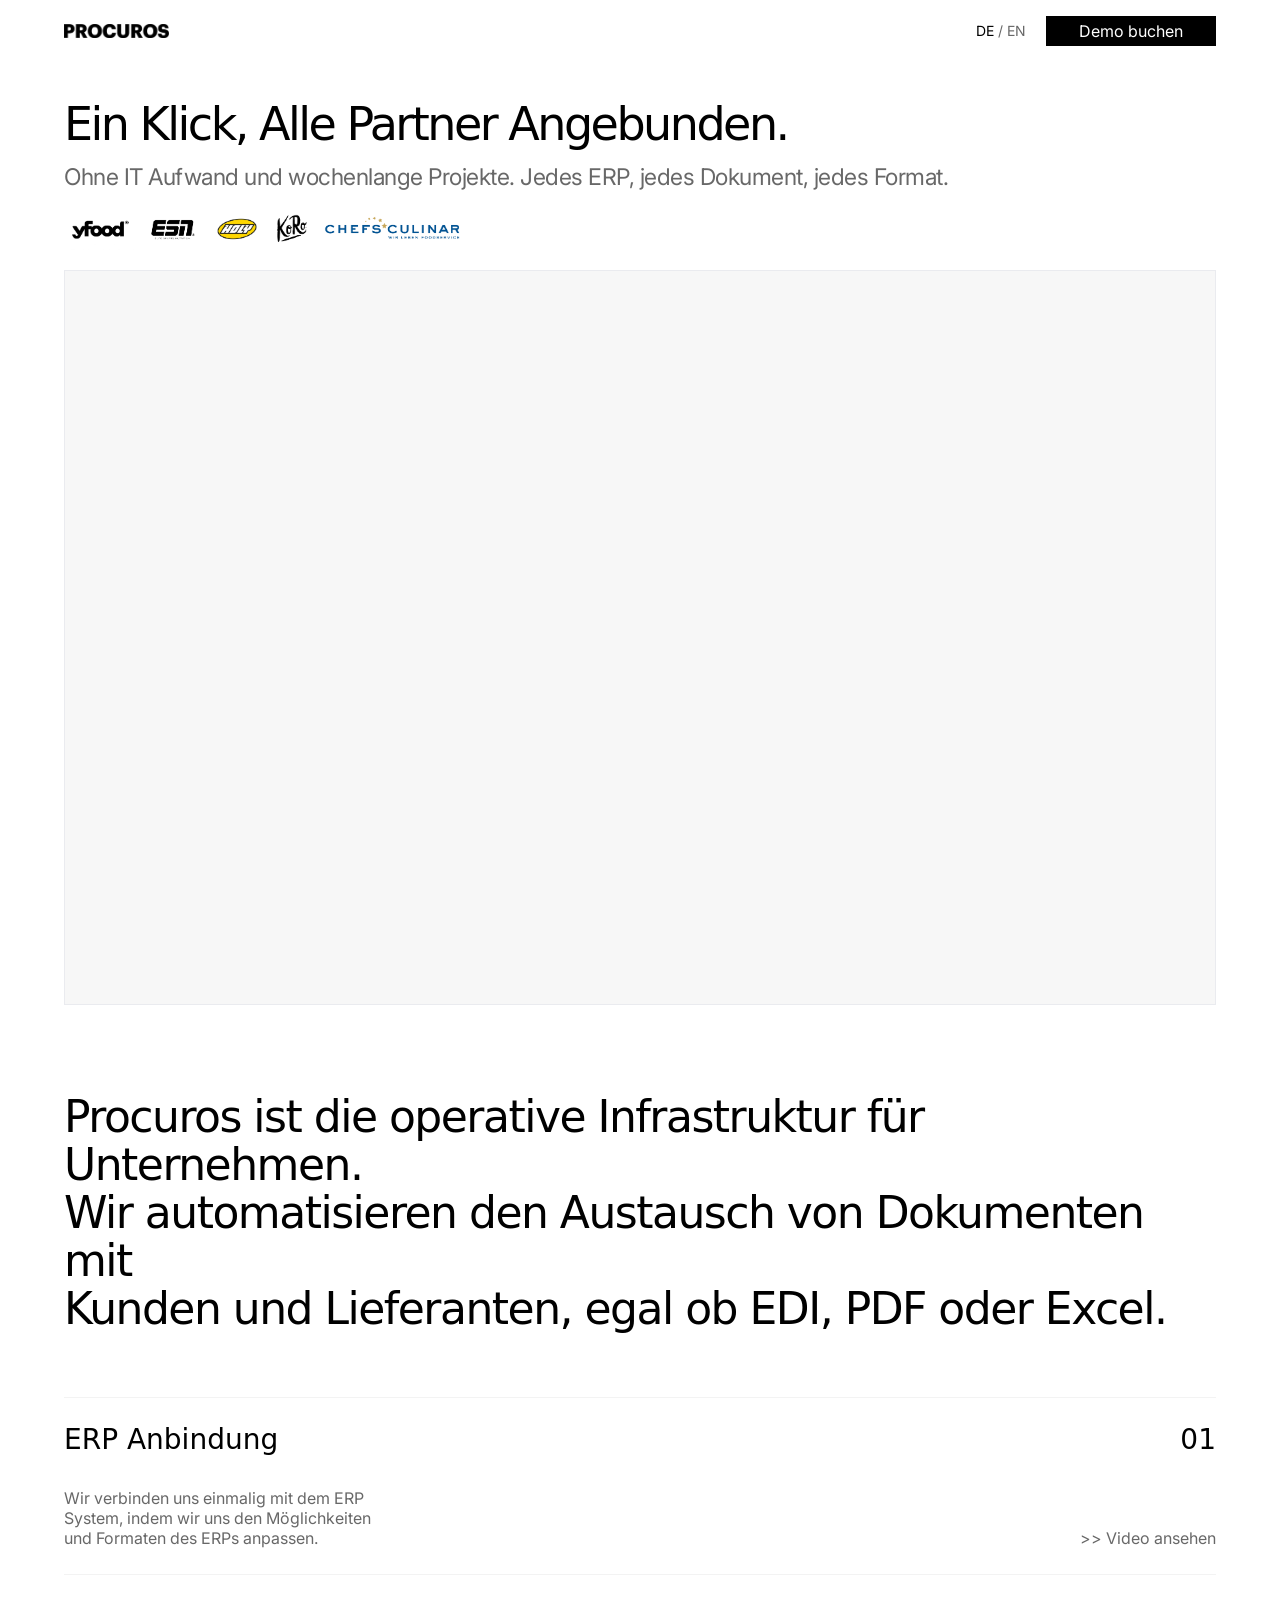
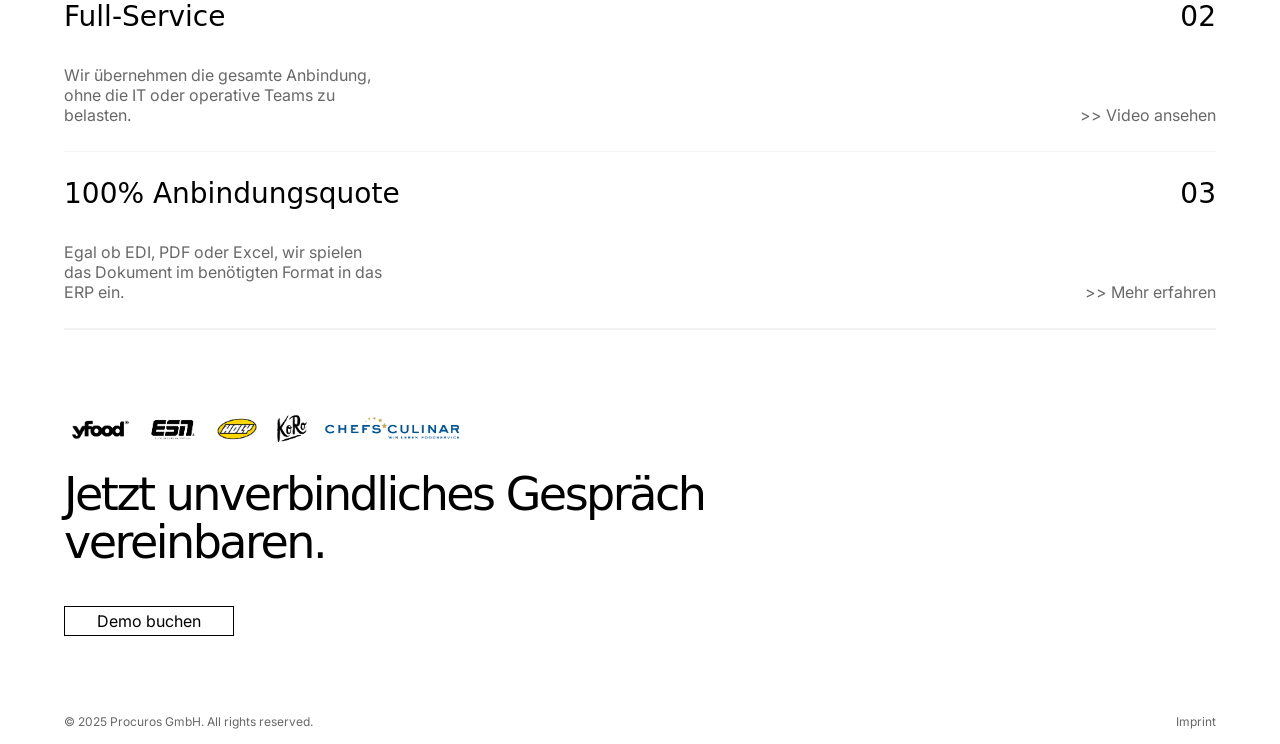
<file: index.html>
<!DOCTYPE html>
<html lang="de">
<head>
  <meta charset="UTF-8" />
  <meta name="viewport" content="width=device-width, initial-scale=1.0" />
  <title>Procuros für Lieferanten</title>
  <link rel="icon" type="image/png" href="favicon.png" />
  <link rel="stylesheet" href="design-system.css" />
  <link rel="stylesheet" href="styles.css" />
  <script>
    !function(t,e){var o,n,p,r;e.__SV||(window.posthog && window.posthog.__loaded)||(window.posthog=e,e._i=[],e.init=function(i,s,a){function g(t,e){var o=e.split(".");2==o.length&&(t=t[o[0]],e=o[1]),t[e]=function(){t.push([e].concat(Array.prototype.slice.call(arguments,0)))}}(p=t.createElement("script")).type="text/javascript",p.crossOrigin="anonymous",p.async=!0,p.src=s.api_host.replace(".i.posthog.com","-assets.i.posthog.com")+"/static/array.js",(r=t.getElementsByTagName("script")[0]).parentNode.insertBefore(p,r);var u=e;for(void 0!==a?u=e[a]=[]:a="posthog",u.people=u.people||[],u.toString=function(t){var e="posthog";return"posthog"!==a&&(e+="."+a),t||(e+=" (stub)"),e},u.people.toString=function(){return u.toString(1)+".people (stub)"},o="fi init Ci Mi ft Fi Ai Ri capture calculateEventProperties Ui register register_once register_for_session unregister unregister_for_session qi getFeatureFlag getFeatureFlagPayload getFeatureFlagResult isFeatureEnabled reloadFeatureFlags updateFlags updateEarlyAccessFeatureEnrollment getEarlyAccessFeatures on onFeatureFlags onSurveysLoaded onSessionId getSurveys getActiveMatchingSurveys renderSurvey displaySurvey cancelPendingSurvey canRenderSurvey canRenderSurveyAsync identify setPersonProperties group resetGroups setPersonPropertiesForFlags resetPersonPropertiesForFlags setGroupPropertiesForFlags resetGroupPropertiesForFlags reset get_distinct_id getGroups get_session_id get_session_replay_url alias set_config startSessionRecording stopSessionRecording sessionRecordingStarted captureException startExceptionAutocapture stopExceptionAutocapture loadToolbar get_property getSessionProperty Hi ji createPersonProfile setInternalOrTestUser Bi Pi Vi opt_in_capturing opt_out_capturing has_opted_in_capturing has_opted_out_capturing get_explicit_consent_status is_capturing clear_opt_in_out_capturing Di debug bt zi getPageViewId captureTraceFeedback captureTraceMetric Si".split(" "),n=0;n<o.length;n++)g(u,o[n]);e._i.push([i,s,a])},e.__SV=1)}(document,window.posthog||[]);
    posthog.init('phc_NpMKHqIArPaEl8cGnnaIGJju0nDyf7MdaOYAyOfW1YS', {
        api_host: 'https://eu.i.posthog.com',
        defaults: '2026-01-30',
        person_profiles: 'identified_only',
        cross_subdomain_cookie: true,
    })
  </script>
  <script>
    // Identify user from URL params (e.g. ?contact_email=...)
    var params = new URLSearchParams(window.location.search);
    var contactEmail = params.get('contact_email');
    if (contactEmail) {
      posthog.identify(contactEmail, {
        email: contactEmail,
        utm_source: params.get('utm_source'),
        utm_medium: params.get('utm_medium'),
        utm_campaign: params.get('utm_campaign'),
      });
    }
  </script>
</head>
<body>

  <!-- ═══════════════════════════════════════════
       HERO SECTION
  ═══════════════════════════════════════════ -->
  <section class="hero">

    <!-- NAV -->
    <nav class="navbar">
      <a href="https://procuros.io/" class="navbar__logo">
        <img src="procuros-logo.png" alt="Procuros" class="navbar__logo-img" />
      </a>
      <div class="navbar__right">
        <div class="lang-switcher">
          <span class="lang-switcher__item lang-switcher__item--active">DE</span>
          <span class="lang-switcher__sep">/</span>
          <a href="/en" class="lang-switcher__item">EN</a>
        </div>
        <a href="https://procuros.io/demo" class="btn-demo">Demo buchen</a>
      </div>
    </nav>

    <!-- HERO CONTENT -->
    <div class="hero__content">

      <h1 class="hero__heading">Ein Klick, Alle Partner Angebunden.</h1>

      <p class="hero__subheading">
        Ohne IT Aufwand und wochenlange Projekte.&nbsp;Jedes ERP, jedes Dokument, jedes Format.
      </p>

      <!-- REFERENCE LOGOS -->
      <div class="hero__logos">
        <img src="reference-customers.png" alt="Referenzkunden" class="hero__logos-img" />
      </div>

      <!-- VIDEO / LOOM -->
      <div class="hero__video-wrapper">
        <div style="position: relative; padding-bottom: 62.7906976744186%; height: 0;">
          <iframe src="https://www.loom.com/embed/d93482b30171431692d3ab4d521c9b8a" frameborder="0" allow="fullscreen" webkitallowfullscreen mozallowfullscreen allowfullscreen style="position: absolute; top: 0; left: 0; width: 100%; height: 100%;"></iframe>
        </div>
      </div>

    </div>
  </section>

  <!-- ═══════════════════════════════════════════
       FEATURES SECTION
  ═══════════════════════════════════════════ -->
  <section class="features">

    <!-- INTRO HEADING -->
    <h2 class="features__intro">
      Procuros ist die operative Infrastruktur für Unternehmen.<br>
      Wir automatisieren den Austausch von Dokumenten mit<br>Kunden und Lieferanten, egal ob EDI, PDF oder Excel.
    </h2>

    <!-- FEATURE LIST -->
    <div class="feature-list">

      <div class="feature-divider"></div>

      <!-- 01 -->
      <div class="feature-row">
        <div class="feature-row__top">
          <h3 class="feature-row__heading">ERP Anbindung</h3>
          <span class="feature-row__number">01</span>
        </div>
        <div class="feature-row__bottom">
          <p class="feature-row__text">Wir verbinden uns einmalig mit dem ERP System, indem wir uns den Möglichkeiten und Formaten des ERPs anpassen.</p>
          <a href="https://www.loom.com/share/679debb72b354eef8328998cd230bd1e" class="feature-row__link">&gt;&gt; Video ansehen</a>
        </div>
      </div>

      <div class="feature-divider"></div>

      <!-- 02 -->
      <div class="feature-row">
        <div class="feature-row__top">
          <h3 class="feature-row__heading">Full-Service</h3>
          <span class="feature-row__number">02</span>
        </div>
        <div class="feature-row__bottom">
          <p class="feature-row__text">Wir übernehmen die gesamte Anbindung, ohne die IT oder operative Teams zu belasten.</p>
          <a href="#" class="feature-row__link">&gt;&gt; Video ansehen</a>
        </div>
      </div>

      <div class="feature-divider"></div>

      <!-- 03 -->
      <div class="feature-row">
        <div class="feature-row__top">
          <h3 class="feature-row__heading">100% Anbindungsquote</h3>
          <span class="feature-row__number">03</span>
        </div>
        <div class="feature-row__bottom">
          <p class="feature-row__text">Egal ob EDI, PDF oder Excel, wir spielen das Dokument im benötigten Format in das ERP ein.</p>
          <a href="https://procuros.io/features/order-processing" class="feature-row__link">&gt;&gt; Mehr erfahren</a>
        </div>
      </div>

      <div class="feature-divider"></div>

    </div>
  </section>

  <div class="section-divider"></div>

  <!-- ═══════════════════════════════════════════
       CTA SECTION
  ═══════════════════════════════════════════ -->
  <section class="cta">
    <img src="reference-customers.png" alt="Referenzkunden" class="cta__logos" />

    <h2 class="cta__heading">
      Jetzt unverbindliches Gespräch<br>vereinbaren.
    </h2>

    <a href="https://procuros.io/demo" class="btn-demo">Demo buchen</a>
  </section>

  <!-- ═══════════════════════════════════════════
       FOOTER
  ═══════════════════════════════════════════ -->
  <footer class="footer">
    <span class="footer__copy">© 2025 Procuros GmbH. All rights reserved.</span>
    <a href="#" class="footer__imprint">Imprint</a>
  </footer>

  <script>
    // Test event: fires once on load to confirm PostHog is working
    posthog.capture('page_loaded', { page: 'index.html' })

    // Loom click tracking via window blur (iframe clicks don't bubble)
    var loomIframe = document.querySelector('.hero__video-wrapper iframe')
    window.addEventListener('blur', function () {
      if (document.activeElement === loomIframe) {
        posthog.capture('loom_video_clicked', {
          video_url: 'https://www.loom.com/embed/d93482b30171431692d3ab4d521c9b8a'
        })
        setTimeout(function () { window.focus() }, 100)
      }
    })
  </script>
</body>
</html>
</file>
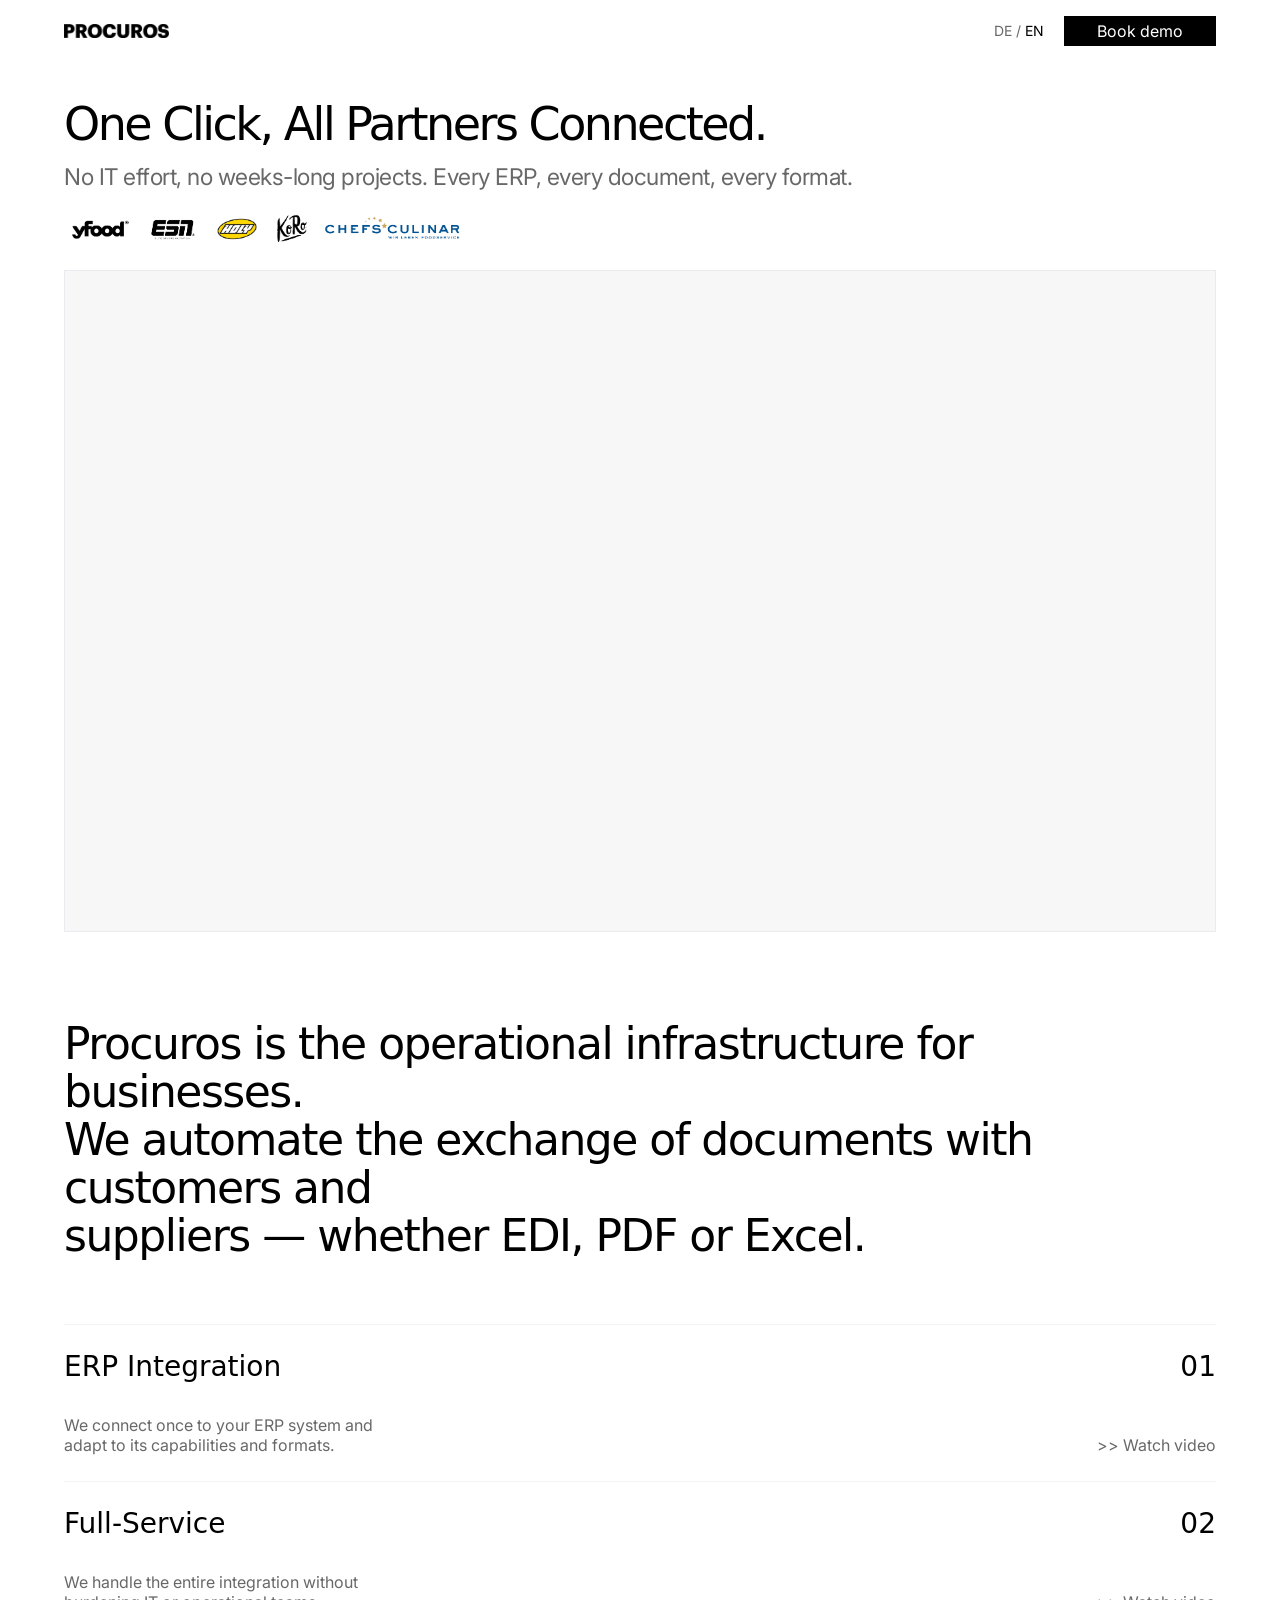
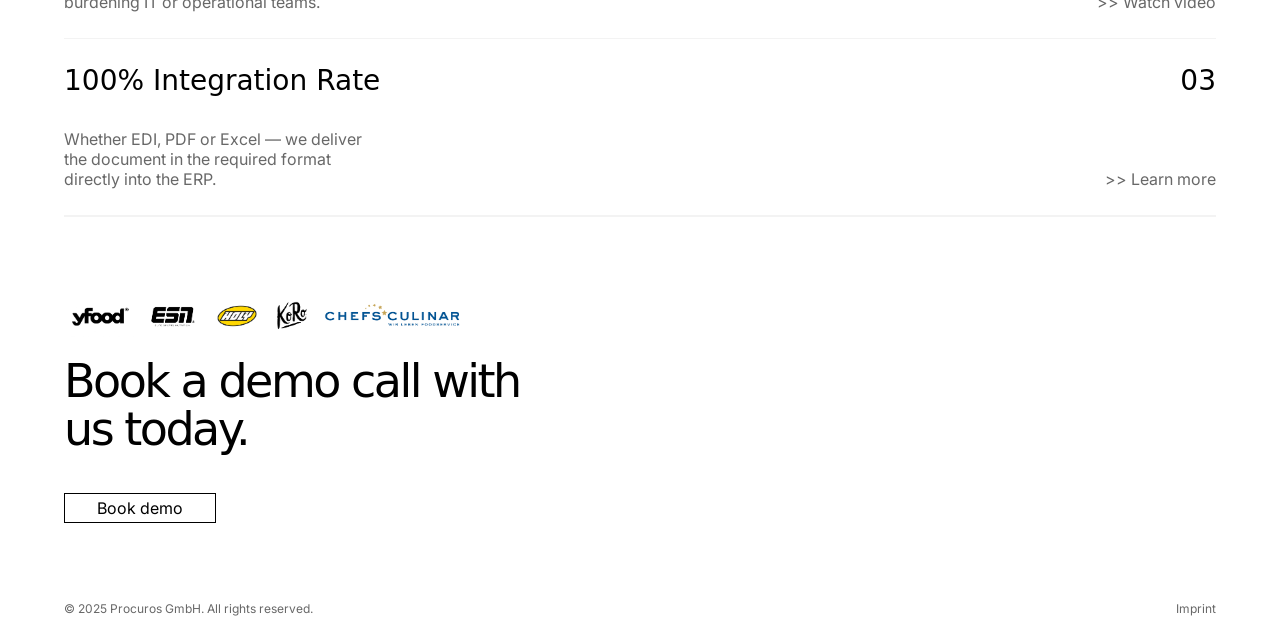
<file: en.html>
<!DOCTYPE html>
<html lang="en">
<head>
  <meta charset="UTF-8" />
  <meta name="viewport" content="width=device-width, initial-scale=1.0" />
  <title>Procuros for Suppliers</title>
  <link rel="icon" type="image/png" href="favicon.png" />
  <link rel="stylesheet" href="design-system.css" />
  <link rel="stylesheet" href="styles.css" />
  <script>
    !function(t,e){var o,n,p,r;e.__SV||(window.posthog && window.posthog.__loaded)||(window.posthog=e,e._i=[],e.init=function(i,s,a){function g(t,e){var o=e.split(".");2==o.length&&(t=t[o[0]],e=o[1]),t[e]=function(){t.push([e].concat(Array.prototype.slice.call(arguments,0)))}}(p=t.createElement("script")).type="text/javascript",p.crossOrigin="anonymous",p.async=!0,p.src=s.api_host.replace(".i.posthog.com","-assets.i.posthog.com")+"/static/array.js",(r=t.getElementsByTagName("script")[0]).parentNode.insertBefore(p,r);var u=e;for(void 0!==a?u=e[a]=[]:a="posthog",u.people=u.people||[],u.toString=function(t){var e="posthog";return"posthog"!==a&&(e+="."+a),t||(e+=" (stub)"),e},u.people.toString=function(){return u.toString(1)+".people (stub)"},o="fi init Ci Mi ft Fi Ai Ri capture calculateEventProperties Ui register register_once register_for_session unregister unregister_for_session qi getFeatureFlag getFeatureFlagPayload getFeatureFlagResult isFeatureEnabled reloadFeatureFlags updateFlags updateEarlyAccessFeatureEnrollment getEarlyAccessFeatures on onFeatureFlags onSurveysLoaded onSessionId getSurveys getActiveMatchingSurveys renderSurvey displaySurvey cancelPendingSurvey canRenderSurvey canRenderSurveyAsync identify setPersonProperties group resetGroups setPersonPropertiesForFlags resetPersonPropertiesForFlags setGroupPropertiesForFlags resetGroupPropertiesForFlags reset get_distinct_id getGroups get_session_id get_session_replay_url alias set_config startSessionRecording stopSessionRecording sessionRecordingStarted captureException startExceptionAutocapture stopExceptionAutocapture loadToolbar get_property getSessionProperty Hi ji createPersonProfile setInternalOrTestUser Bi Pi Vi opt_in_capturing opt_out_capturing has_opted_in_capturing has_opted_out_capturing get_explicit_consent_status is_capturing clear_opt_in_out_capturing Di debug bt zi getPageViewId captureTraceFeedback captureTraceMetric Si".split(" "),n=0;n<o.length;n++)g(u,o[n]);e._i.push([i,s,a])},e.__SV=1)}(document,window.posthog||[]);
    posthog.init('phc_NpMKHqIArPaEl8cGnnaIGJju0nDyf7MdaOYAyOfW1YS', {
        api_host: 'https://eu.i.posthog.com',
        defaults: '2026-01-30',
        person_profiles: 'identified_only',
        cross_subdomain_cookie: true,
    })
  </script>
  <script>
    // Identify user from URL params (e.g. ?contact_email=...)
    var params = new URLSearchParams(window.location.search);
    var contactEmail = params.get('contact_email');
    if (contactEmail) {
      posthog.identify(contactEmail, {
        email: contactEmail,
        utm_source: params.get('utm_source'),
        utm_medium: params.get('utm_medium'),
        utm_campaign: params.get('utm_campaign'),
      });
    }
  </script>
</head>
<body>

  <!-- ═══════════════════════════════════════════
       HERO SECTION
  ═══════════════════════════════════════════ -->
  <section class="hero">

    <!-- NAV -->
    <nav class="navbar">
      <a href="https://procuros.io/" class="navbar__logo">
        <img src="procuros-logo.png" alt="Procuros" class="navbar__logo-img" />
      </a>
      <div class="navbar__right">
        <div class="lang-switcher">
          <a href="/" class="lang-switcher__item">DE</a>
          <span class="lang-switcher__sep">/</span>
          <span class="lang-switcher__item lang-switcher__item--active">EN</span>
        </div>
        <a href="https://procuros.io/demo" class="btn-demo">Book demo</a>
      </div>
    </nav>

    <!-- HERO CONTENT -->
    <div class="hero__content">

      <h1 class="hero__heading">One Click, All Partners Connected.</h1>

      <p class="hero__subheading">
        No IT effort, no weeks-long projects.&nbsp;Every ERP, every document, every format.
      </p>

      <!-- REFERENCE LOGOS -->
      <div class="hero__logos">
        <img src="reference-customers.png" alt="Reference customers" class="hero__logos-img" />
      </div>

      <!-- VIDEO / LOOM -->
      <div class="hero__video-wrapper">
        <div style="position: relative; padding-bottom: 56.25%; height: 0;">
          <iframe src="https://www.loom.com/embed/017a97e41af94325a312c939eee440d3" frameborder="0" allow="fullscreen" webkitallowfullscreen mozallowfullscreen allowfullscreen style="position: absolute; top: 0; left: 0; width: 100%; height: 100%;"></iframe>
        </div>
      </div>

    </div>
  </section>

  <!-- ═══════════════════════════════════════════
       FEATURES SECTION
  ═══════════════════════════════════════════ -->
  <section class="features">

    <!-- INTRO HEADING -->
    <h2 class="features__intro">
      Procuros is the operational infrastructure for businesses.<br>
      We automate the exchange of documents with customers and<br>suppliers — whether EDI, PDF or Excel.
    </h2>

    <!-- FEATURE LIST -->
    <div class="feature-list">

      <div class="feature-divider"></div>

      <!-- 01 -->
      <div class="feature-row">
        <div class="feature-row__top">
          <h3 class="feature-row__heading">ERP Integration</h3>
          <span class="feature-row__number">01</span>
        </div>
        <div class="feature-row__bottom">
          <p class="feature-row__text">We connect once to your ERP system and adapt to its capabilities and formats.</p>
          <a href="#" class="feature-row__link">&gt;&gt; Watch video</a>
        </div>
      </div>

      <div class="feature-divider"></div>

      <!-- 02 -->
      <div class="feature-row">
        <div class="feature-row__top">
          <h3 class="feature-row__heading">Full-Service</h3>
          <span class="feature-row__number">02</span>
        </div>
        <div class="feature-row__bottom">
          <p class="feature-row__text">We handle the entire integration without burdening IT or operational teams.</p>
          <a href="#" class="feature-row__link">&gt;&gt; Watch video</a>
        </div>
      </div>

      <div class="feature-divider"></div>

      <!-- 03 -->
      <div class="feature-row">
        <div class="feature-row__top">
          <h3 class="feature-row__heading">100% Integration Rate</h3>
          <span class="feature-row__number">03</span>
        </div>
        <div class="feature-row__bottom">
          <p class="feature-row__text">Whether EDI, PDF or Excel — we deliver the document in the required format directly into the ERP.</p>
          <a href="https://procuros.io/features/order-processing" class="feature-row__link">&gt;&gt; Learn more</a>
        </div>
      </div>

      <div class="feature-divider"></div>

    </div>
  </section>

  <div class="section-divider"></div>

  <!-- ═══════════════════════════════════════════
       CTA SECTION
  ═══════════════════════════════════════════ -->
  <section class="cta">
    <img src="reference-customers.png" alt="Reference customers" class="cta__logos" />

    <h2 class="cta__heading">
      Book a demo call with<br>us today.
    </h2>

    <a href="https://procuros.io/demo" class="btn-demo">Book demo</a>
  </section>

  <!-- ═══════════════════════════════════════════
       FOOTER
  ═══════════════════════════════════════════ -->
  <footer class="footer">
    <span class="footer__copy">© 2025 Procuros GmbH. All rights reserved.</span>
    <a href="#" class="footer__imprint">Imprint</a>
  </footer>

  <script>
    // Test event: fires once on load to confirm PostHog is working
    posthog.capture('page_loaded', { page: 'en.html' })

    // Loom click tracking via window blur (iframe clicks don't bubble)
    var loomIframe = document.querySelector('.hero__video-wrapper iframe')
    window.addEventListener('blur', function () {
      if (document.activeElement === loomIframe) {
        posthog.capture('loom_video_clicked', {
          video_url: 'https://www.loom.com/embed/017a97e41af94325a312c939eee440d3'
        })
        setTimeout(function () { window.focus() }, 100)
      }
    })
  </script>
</body>
</html>
</file>
<file: design-system.css>
/* ============================================================
   DESIGN SYSTEM — Landingpages_v1
   All design tokens as CSS custom properties.
   Do not put layout or component rules here.
   ============================================================ */

/* --- Typography --- */
/*
  TWK Everett: drop .woff2 files into /fonts/ and uncomment below
  to activate the real font.

@font-face {
  font-family: 'TWK Everett';
  src: url('/fonts/TWKEverett-Regular.woff2') format('woff2');
  font-weight: 400;
  font-style: normal;
  font-display: swap;
}
@font-face {
  font-family: 'TWK Everett';
  src: url('/fonts/TWKEverett-Bold.woff2') format('woff2');
  font-weight: 700;
  font-style: normal;
  font-display: swap;
}
*/

@import url('https://fonts.googleapis.com/css2?family=Inter:wght@400;500;600&display=swap');

:root {
  /* Fonts */
  --font-heading: 'TWK Everett', system-ui, -apple-system, sans-serif;
  --font-body: 'Inter', system-ui, -apple-system, sans-serif;

  /* Colors */
  --color-black: #000000;
  --color-subheading: #686868;
  --color-border: #EAEBEF;
  --color-bg-video: #F7F7F7;
  --color-white: #FFFFFF;
  --color-placeholder: #D5D5D5;

  /* Layout */
  --layout-padding-x: 64px;

  /* Button */
  --btn-font-size: 16px;
  --btn-line-height: 16px;
  --btn-padding-x: 32px;
  --btn-padding-y: 6px;
  --btn-border: 0.5px solid var(--color-black);
}
</file>
<file: styles.css>
/* ============================================================
   STYLES — Landingpages_v1
   Component + layout rules. All values via design-system.css tokens.
   ============================================================ */

/* --- Reset --- */
*, *::before, *::after {
  box-sizing: border-box;
  margin: 0;
  padding: 0;
}

body {
  font-family: var(--font-body);
  background: var(--color-white);
  color: var(--color-black);
  -webkit-font-smoothing: antialiased;
}

/* ─────────────────────────────────────────
   HERO SECTION
───────────────────────────────────────── */
.hero {
  padding-left: var(--layout-padding-x);
  padding-right: var(--layout-padding-x);
}

/* ─────────────────────────────────────────
   NAVBAR
───────────────────────────────────────── */
.navbar {
  display: flex;
  align-items: center;
  justify-content: space-between;
  padding-top: 16px;
  padding-bottom: 16px;
  position: sticky;
  top: 0;
  background: rgba(255, 255, 255, 0.85);
  backdrop-filter: blur(12px);
  -webkit-backdrop-filter: blur(12px);
  z-index: 100;
  margin-left: calc(-1 * var(--layout-padding-x));
  margin-right: calc(-1 * var(--layout-padding-x));
  padding-left: var(--layout-padding-x);
  padding-right: var(--layout-padding-x);
}

/* ─────────────────────────────────────────
   NAVBAR RIGHT GROUP
───────────────────────────────────────── */
.navbar__right {
  display: flex;
  align-items: center;
  gap: 20px;
}

/* ─────────────────────────────────────────
   LANGUAGE SWITCHER
───────────────────────────────────────── */
.lang-switcher {
  display: flex;
  align-items: center;
  gap: 4px;
}

.lang-switcher__item {
  font-family: var(--font-body);
  font-size: 14px;
  line-height: 14px;
  font-weight: 400;
  color: var(--color-subheading);
  text-decoration: none;
}

.lang-switcher__item--active {
  color: var(--color-black);
}

.lang-switcher__sep {
  font-family: var(--font-body);
  font-size: 14px;
  line-height: 14px;
  color: var(--color-subheading);
}

/* ─────────────────────────────────────────
   BUTTON — Demo buchen
───────────────────────────────────────── */
.btn-demo {
  display: inline-block;
  font-family: var(--font-body);
  font-size: var(--btn-font-size);
  line-height: var(--btn-line-height);
  font-weight: 400;
  color: var(--color-black);
  background: var(--color-white);
  border: var(--btn-border);
  border-radius: 0;
  padding: var(--btn-padding-y) var(--btn-padding-x);
  cursor: pointer;
  white-space: nowrap;
  text-decoration: none;
}

.btn-demo:hover {
  background: #f5f5f5;
}

.navbar .btn-demo {
  background: var(--color-black);
  color: var(--color-white);
}

.navbar .btn-demo:hover {
  background: #222;
}

/* ─────────────────────────────────────────
   HERO CONTENT
───────────────────────────────────────── */
.hero__content {
  margin-top: 32px;
}

.hero__heading {
  font-family: var(--font-heading);
  font-size: 46px;
  line-height: 60px;
  letter-spacing: -2.5px;
  font-weight: 400;
  color: var(--color-black);
}

.hero__subheading {
  margin-top: 10px;
  font-family: var(--font-body);
  font-size: 23px;
  line-height: 26px;
  letter-spacing: -0.5px;
  font-weight: 400;
  color: var(--color-subheading);
}

/* ─────────────────────────────────────────
   REFERENCE LOGOS
───────────────────────────────────────── */
.hero__logos {
  margin-top: 20px;
}

/* ─────────────────────────────────────────
   VIDEO / LOOM WRAPPER
───────────────────────────────────────── */
.hero__video-wrapper {
  margin-top: 20px;
  padding: 15px;
  border: 1px solid var(--color-border);
  background: var(--color-bg-video);
  width: 100%;
}

/* ─────────────────────────────────────────
   PLACEHOLDERS
   Temporary stand-ins — replace with real
   assets when available.
───────────────────────────────────────── */
.placeholder {
  background: var(--color-placeholder);
  display: block;
}

/* Logo in navbar */
.navbar__logo {
  text-decoration: none;
}

.navbar__logo-img {
  display: block;
  height: 14px;
  width: auto;
}

/* Reference customers image */
.hero__logos-img {
  display: block;
  height: 40px;
  width: auto;
}

/* Video / Loom embed area */
.placeholder--video {
  width: 100%;
  aspect-ratio: 16 / 9;
}

/* ─────────────────────────────────────────
   FEATURES SECTION
───────────────────────────────────────── */
.features {
  padding-left: var(--layout-padding-x);
  padding-right: var(--layout-padding-x);
  margin-top: 88px;
}

.features__intro {
  font-family: var(--font-heading);
  font-size: 44px;
  line-height: 48px;
  letter-spacing: -1.5px;
  font-weight: 400;
  color: var(--color-black);
  width: 100%;
}

/* ─────────────────────────────────────────
   FEATURE LIST
───────────────────────────────────────── */
.feature-list {
  margin-top: 64px;
}

.feature-divider {
  width: 100%;
  height: 1px;
  background: #F3F3F3;
}

.feature-row {
  padding-top: 26px;
  padding-bottom: 26px;
}

/* Top row: heading left, number right */
.feature-row__top {
  display: flex;
  justify-content: space-between;
  align-items: baseline;
}

.feature-row__heading {
  font-family: var(--font-heading);
  font-size: 28px;
  line-height: 32px;
  letter-spacing: 0;
  font-weight: 400;
  color: var(--color-black);
}

.feature-row__number {
  font-family: var(--font-heading);
  font-size: 28px;
  line-height: 32px;
  font-weight: 400;
  color: var(--color-black);
}

/* Bottom row: text left, link right bottom-aligned */
.feature-row__bottom {
  margin-top: 32px;
  display: flex;
  justify-content: space-between;
  align-items: flex-end;
}

.feature-row__text {
  font-family: var(--font-body);
  font-size: 16px;
  line-height: 20px;
  letter-spacing: 0px;
  font-weight: 400;
  color: var(--color-subheading);
  max-width: 320px;
}

.feature-row__link {
  font-family: var(--font-body);
  font-size: 16px;
  line-height: 20px;
  letter-spacing: 0px;
  font-weight: 400;
  color: var(--color-subheading);
  text-decoration: none;
  white-space: nowrap;
}

.feature-row__link:hover {
  text-decoration: underline;
}

/* ─────────────────────────────────────────
   CTA SECTION
───────────────────────────────────────── */
.section-divider {
  margin-left: var(--layout-padding-x);
  margin-right: var(--layout-padding-x);
  height: 1px;
  background: #F3F3F3;
}

.cta {
  padding-left: var(--layout-padding-x);
  padding-right: var(--layout-padding-x);
  margin-top: 80px;
}

.cta__logos {
  display: block;
  height: 40px;
  width: auto;
}

.cta__heading {
  margin-top: 20px;
  font-family: var(--font-heading);
  font-size: 46px;
  line-height: 48px;
  letter-spacing: -2.5px;
  font-weight: 400;
  color: var(--color-black);
}

.cta .btn-demo {
  margin-top: 40px;
}

/* ─────────────────────────────────────────
   FOOTER
───────────────────────────────────────── */
.footer {
  padding-left: var(--layout-padding-x);
  padding-right: var(--layout-padding-x);
  padding-bottom: 16px;
  margin-top: 80px;
  display: flex;
  justify-content: space-between;
  align-items: center;
}

.footer__copy {
  font-family: var(--font-body);
  font-size: 12px;
  line-height: 12px;
  font-weight: 400;
  color: var(--color-subheading);
}

.footer__imprint {
  font-family: var(--font-body);
  font-size: 12px;
  line-height: 12px;
  font-weight: 400;
  color: var(--color-subheading);
  text-decoration: none;
}

.footer__imprint:hover {
  text-decoration: underline;
}
</file>
